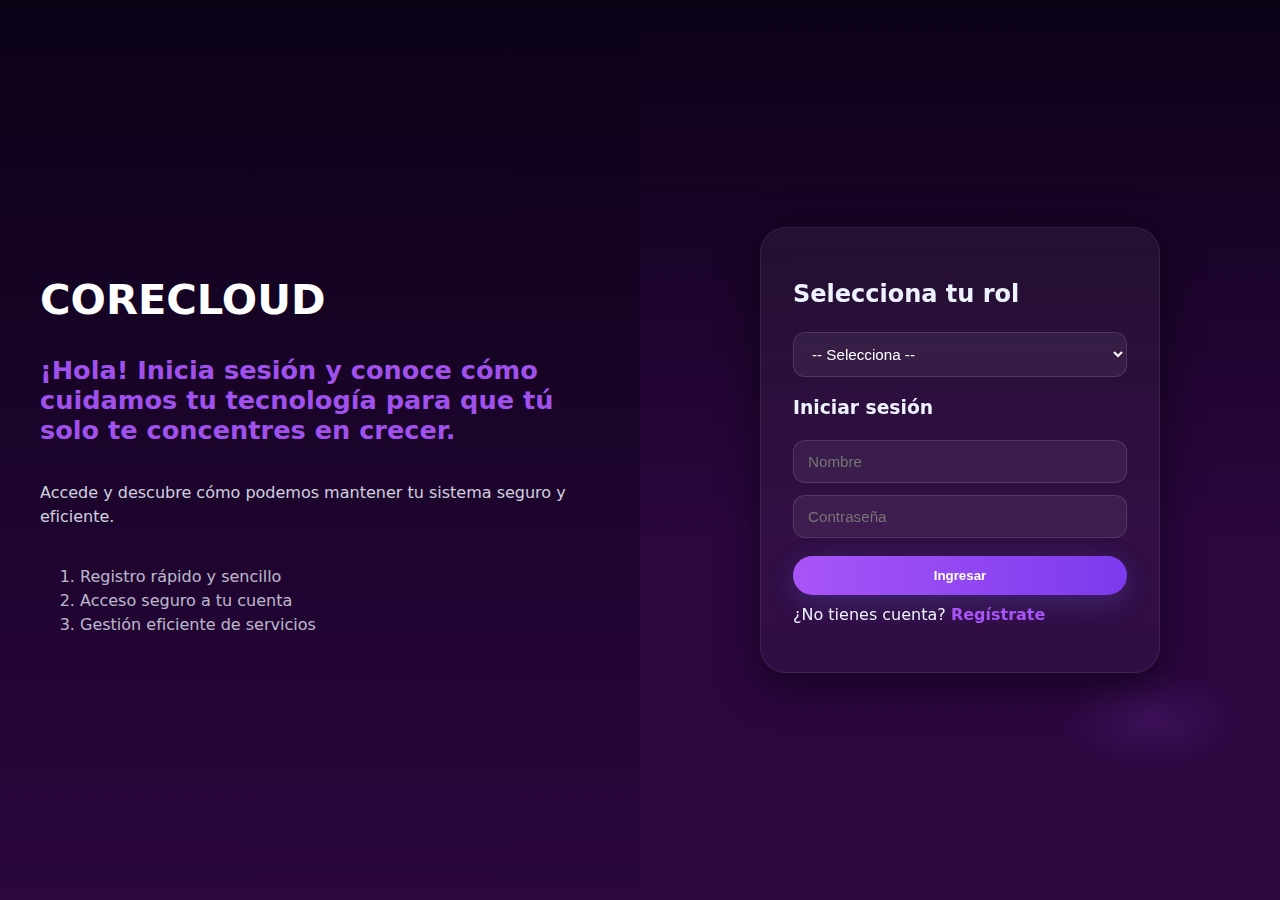
<file: index.html>
<!DOCTYPE html>
<html lang="es">
<head>
  <meta charset="UTF-8" />
  <meta name="viewport" content="width=device-width, initial-scale=1.0" />
  <title>Nombre X - Acceso</title>
  <link rel="stylesheet" href="css/index.css" />
</head>
<body>
  <div class="container" style="display:flex; flex-direction:row; min-height:100vh;">
    <div class="left-panel" style="flex:1; padding:40px; background:linear-gradient(180deg,var(--bg1),var(--bg2)); color:var(--text); display:flex; flex-direction:column; justify-content:center;">
      <h1 style="font-size:2.6rem; font-weight:800; margin-bottom:10px;">CORECLOUD</h1>
      <h2 style="font-size:1.6rem; font-weight:600; margin-bottom:20px;">¡Hola! Inicia sesión y conoce cómo cuidamos tu tecnología para que tú solo te concentres en crecer.</h2>
      <p style="opacity:0.85; margin-bottom:20px;">Accede y descubre cómo podemos mantener tu sistema seguro y eficiente.</p>
      <ol style="opacity:0.75; font-size:1rem;">
        <li>Registro rápido y sencillo</li>
        <li>Acceso seguro a tu cuenta</li>
        <li>Gestión eficiente de servicios</li>
      </ol>
    </div>

    <div class="right-panel" style="flex:1; display:flex; justify-content:center; align-items:center; padding:40px;">
      <div class="form-box card visible" style="width:100%; max-width:400px;">
        <h2 style="margin-bottom:12px;">Selecciona tu rol</h2>
        <select id="role" class="toggle">
          <option value="">-- Selecciona --</option>
          <option value="admin">Administrador</option>
          <option value="cliente">Cliente</option>
        </select>

        <div id="login" class="form-section" style="margin-top:20px;">
          <h3>Iniciar sesión</h3>
          <input type="text" id="loginName" placeholder="Nombre" class="toggle" />
          <input type="password" id="loginPass" placeholder="Contraseña" class="toggle" />
          <button onclick="login()" class="btn">Ingresar</button>
          <p style="margin-top:10px;">¿No tienes cuenta? <span onclick="toggleRegister()" style="color:var(--accent1); cursor:pointer;">Regístrate</span></p>
        </div>

        <div id="register" class="form-section hidden" style="margin-top:20px;">
          <h3>Registro</h3>
          <input type="text" id="regName" placeholder="Nombre" class="toggle" />
          <input type="email" id="regEmail" placeholder="Correo" class="toggle" />
          <input type="text" id="regPhone" placeholder="Celular" class="toggle" />
          <input type="password" id="regPass" placeholder="Contraseña" class="toggle" />
          <button onclick="register()" class="btn">Registrarse</button>
        </div>
      </div>
    </div>
  </div>

  <script src="js/index.js"></script>
</body>

</html>
</file>
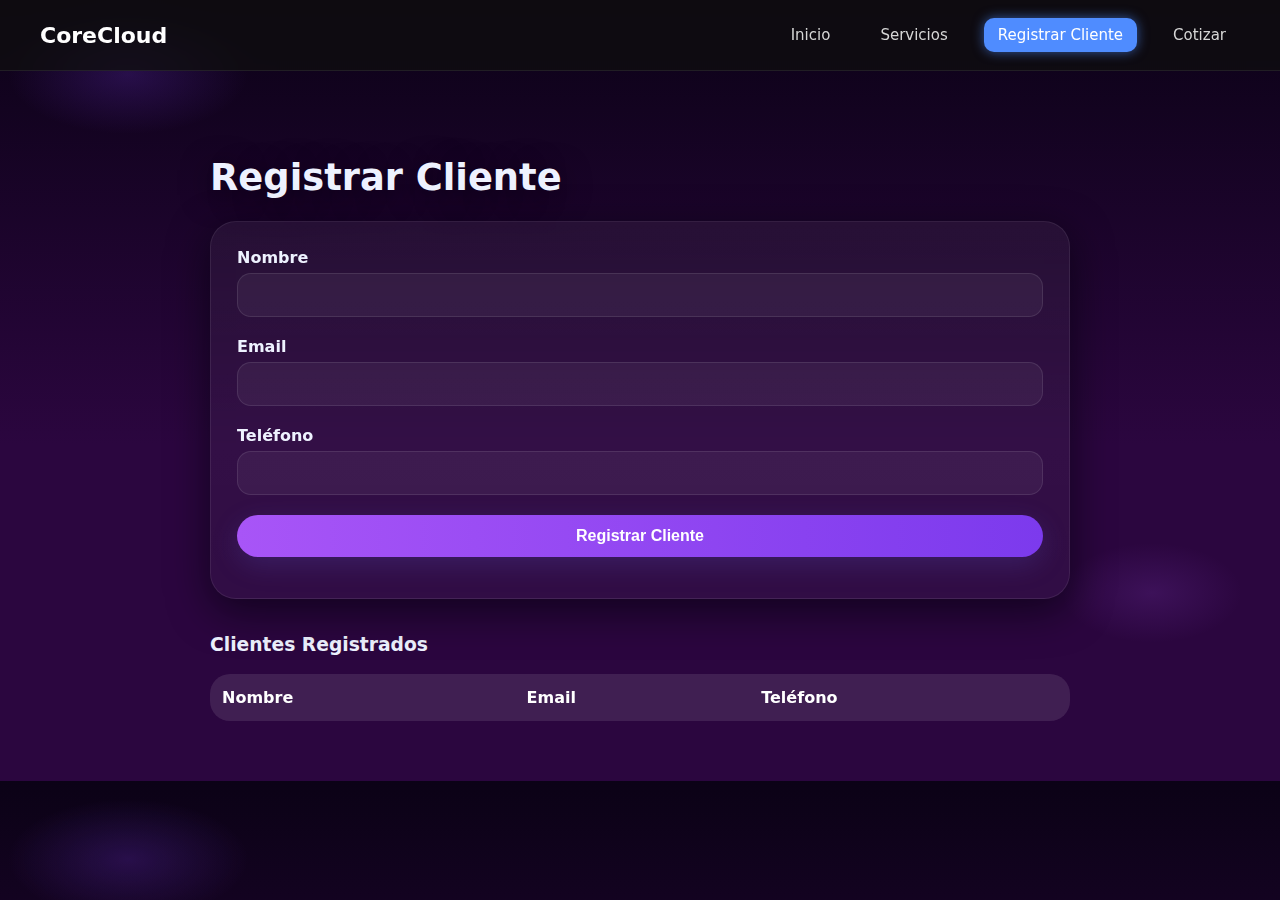
<file: clientes-admin.html>
<!DOCTYPE html>
<html lang="es">
<head>
  <meta charset="utf-8" />
  <meta name="viewport" content="width=device-width,initial-scale=1" />
  <title>CoreCloud - Registar Cliente</title>
  <link rel="stylesheet" href="css/clientes.css">
  <script src="js/clientes.js" defer></script>
</head>

<body>
  <header class="site-header">
    <div class="logo"><span>CoreCloud</span></div>
    <nav class="nav">
      <a href="index-admin.html">Inicio</a>
      <a href="servicios-admin.html">Servicios</a>
      <a href="clientes-admin.html" class="active">Registrar Cliente</a>
      <a href="cotizar-admin.html">Cotizar</a>
    </nav>
  </header>

  <main class="container">
    <h1 class="title">Registrar Cliente</h1>

    <!-- TARJETA FORMULARIO -->
    <form id="formCliente" class="card">
      <div class="group">
        <label>Nombre</label>
        <input id="nombre" type="text" required>
      </div>

      <div class="group">
        <label>Email</label>
        <input id="email" type="email" required>
      </div>

      <div class="group">
        <label>Teléfono</label>
        <input id="telefono" type="tel" required>
      </div>

      <button type="submit" class="btn-primary">Registrar Cliente</button>
      <p id="msgCliente" class="msg"></p>
    </form>
    
    <!-- TABLA CLIENTES -->
    <section>
      <h3>Clientes Registrados</h3>
      <div class="table-wrapper">
        <table id="tablaClientes">
          <thead>
            <tr>
              <th>Nombre</th>
              <th>Email</th>
              <th>Teléfono</th>
            </tr>
          </thead>
          <tbody></tbody>
        </table>
      </div>
    </section>

  </main>
</body>
</html>
</file>
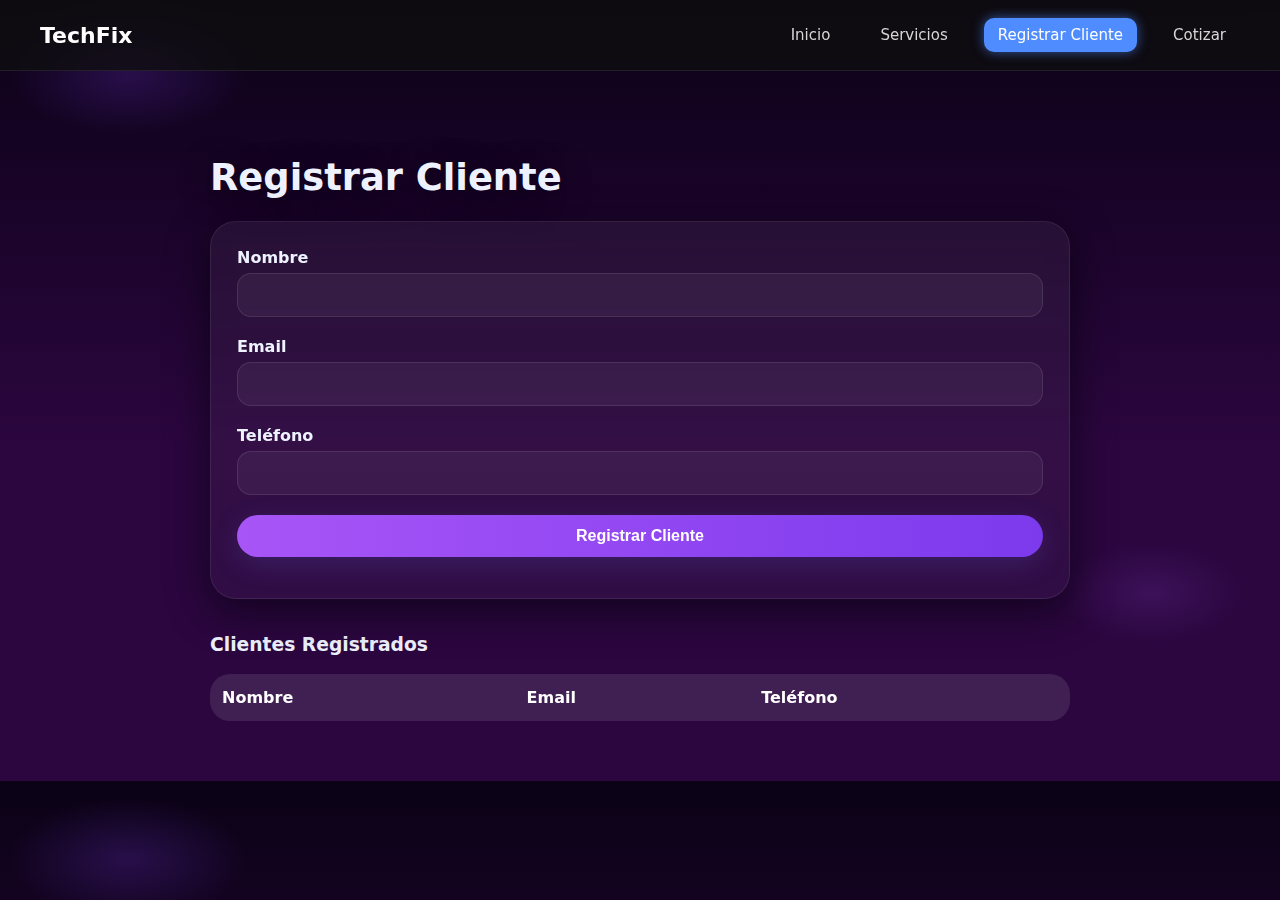
<file: clientes.html>
<!DOCTYPE html>
<html lang="es">
<head>
  <meta charset="utf-8" />
  <meta name="viewport" content="width=device-width,initial-scale=1" />
  <title>Registrar Cliente - TechFix</title>
  <link rel="stylesheet" href="css/clientes.css">
  <script src="js/clientes.js" defer></script>
</head>

<body>
  <header class="site-header">
    <div class="logo"><span>TechFix</span></div>
    <nav class="nav">
      <a href="index.html">Inicio</a>
      <a href="servicios.html">Servicios</a>
      <a href="clientes.html" class="active">Registrar Cliente</a>
      <a href="cotizar.html">Cotizar</a>
    </nav>
  </header>

  <main class="container">
    <h1 class="title">Registrar Cliente</h1>

    <!-- TARJETA FORMULARIO -->
    <form id="formCliente" class="card">
      <div class="group">
        <label>Nombre</label>
        <input id="nombre" type="text" required>
      </div>

      <div class="group">
        <label>Email</label>
        <input id="email" type="email" required>
      </div>

      <div class="group">
        <label>Teléfono</label>
        <input id="telefono" type="tel" required>
      </div>

      <button type="submit" class="btn-primary">Registrar Cliente</button>
      <p id="msgCliente" class="msg"></p>
    </form>
    
    <!-- TABLA CLIENTES -->
    <section>
      <h3>Clientes Registrados</h3>
      <div class="table-wrapper">
        <table id="tablaClientes">
          <thead>
            <tr>
              <th>Nombre</th>
              <th>Email</th>
              <th>Teléfono</th>
            </tr>
          </thead>
          <tbody></tbody>
        </table>
      </div>
    </section>

  </main>
</body>
</html>
</file>
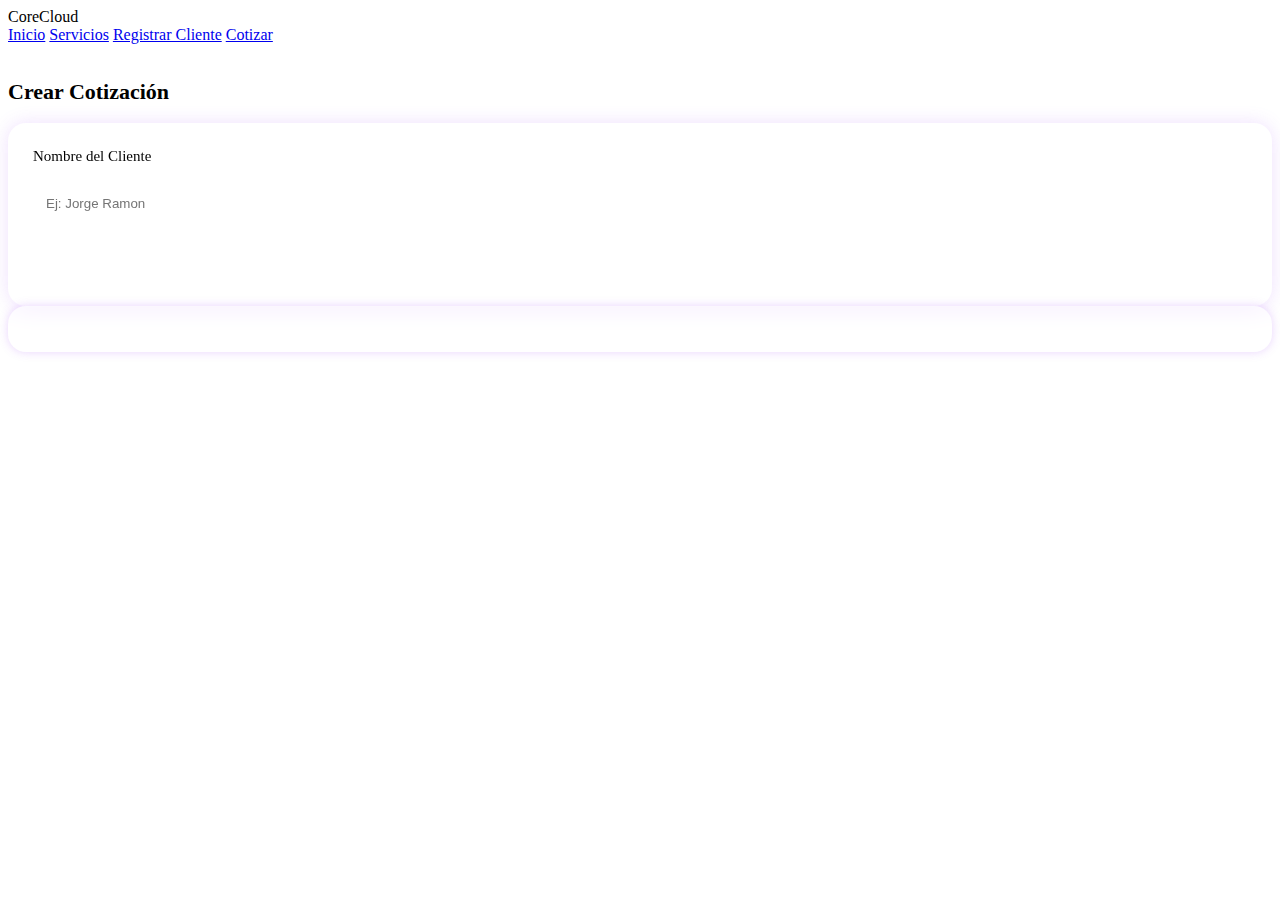
<file: cotizar-admin.html>
<!DOCTYPE html>
<html lang="es">
<head>
  <meta charset="utf-8" />
  <meta name="viewport" content="width=device-width,initial-scale=1" />
  <title>CoreCloud - Cotizar Servicio</title>
  <link rel="stylesheet" href="css/cotizar.css">
  <script src="js/cotizar.js" defer></script>
</head>

<body>
  <header class="site-header small">
    <div class="logo"><div class="logo-dot"></div><span>CoreCloud</span></div>
    <nav class="nav">
      <a href="index-admin.html">Inicio</a>
      <a href="servicios-admin.html">Servicios</a>
      <a href="clientes-admin.html">Registrar Cliente</a>
      <a href="cotizar-admin.html" class="active">Cotizar</a>
    </nav>
  </header>

  <main class="container narrow">
    <h2 class="page-title">Crear Cotización</h2>

    <!-- FORMULARIO PRINCIPAL -->
    <form id="formCotizacion" class="card-form">

      <label>Nombre del Cliente</label>
      <input type="text" id="clienteInput" placeholder="Ej: Jorge Ramon" required>

      <button id="btnBuscarCliente" type="button" class="btn-primary">Verificar Cliente</button>

      <div id="clienteValido" hidden>
        <label>Fecha de Cotización</label>
        <input type="date" id="fechaCotizacion" required>

        <label>Servicio</label>
        <select id="servicioSelect"></select>

        <label>Cantidad</label>
        <input id="cantidad" type="number" min="1" value="1">

        <button id="btnAgregar" type="button" class="btn-primary">Agregar Servicio</button>

        <!-- Lista de servicios agregados -->
        <div class="servicios-lista" id="listaServicios"></div>

        <button type="submit" class="btn-primary">Generar Cotización</button>
      </div>
    </form>

    <!-- RESULTADO / FACTURA -->
    <div id="resultadoCot" class="cot-result card-form" hidden></div>

  </main>
</body>
</html>
</file>
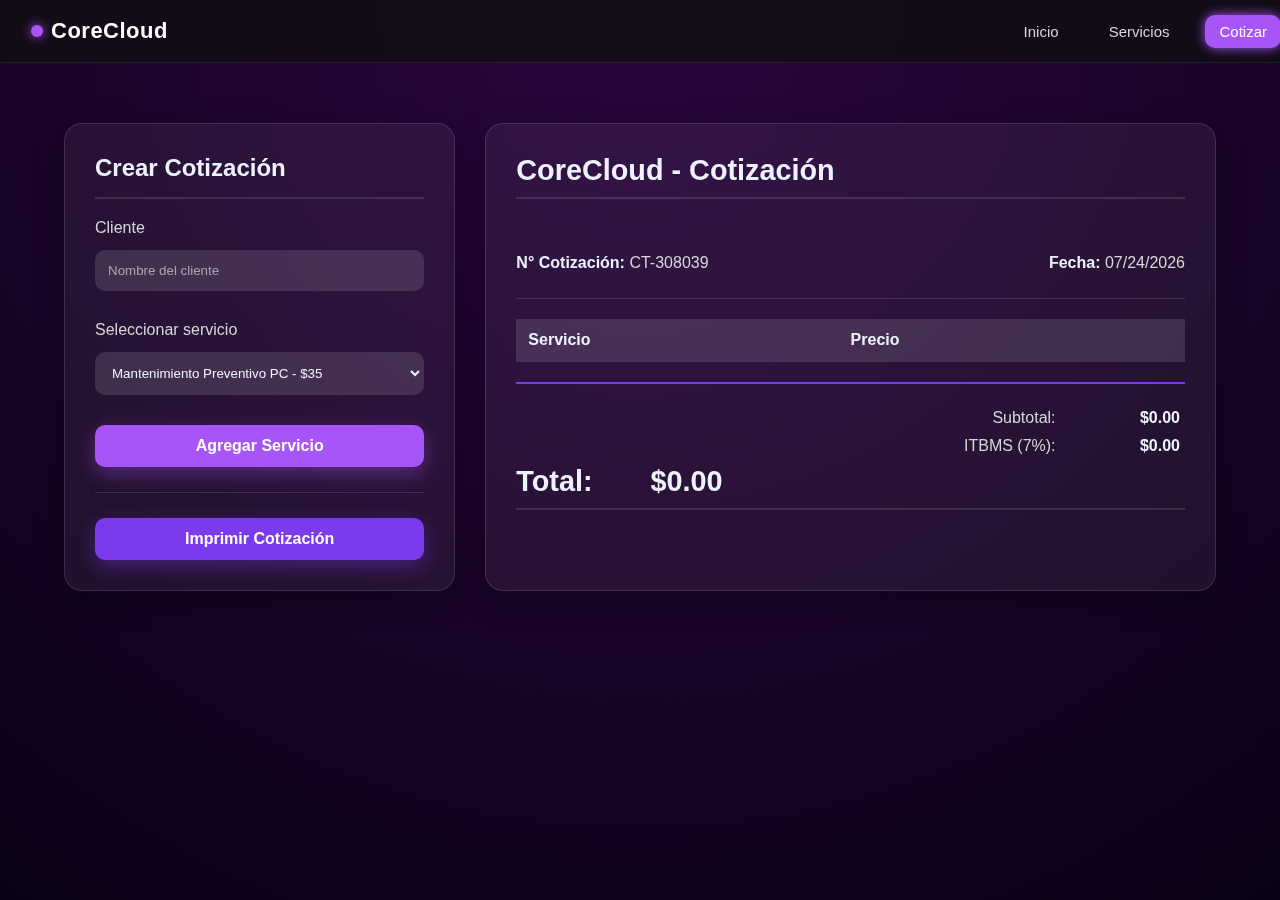
<file: cotizar-user.html>
<!DOCTYPE html>
<html lang="es">
<head>
    <meta charset="UTF-8">
    <meta name="viewport" content="width=device-width, initial-scale=1.0">
    <title>CoreCloud - Cotizar</title>
    <link rel="stylesheet" href="css/cotizar-user.css">
    <script src="js/servicios.js" defer></script>
    <script src="js/cotizar-user.js" defer></script>
</head>

<body>
<header class="site-header small">
    <div class="logo"><div class="logo-dot"></div><span>CoreCloud</span></div>
    <nav class="nav">
        <a href="index-user.html">Inicio</a>
        <a href="servicios-user.html">Servicios</a>
        <a href="cotizar-user.html" class="active">Cotizar</a>
    </nav>
</header>

<section class="cotizador-container">

    <div class="left-panel">
        <h2>Crear Cotización</h2>

        <label>Cliente</label>
        <input type="text" id="nombreCliente" placeholder="Nombre del cliente">

        <label>Seleccionar servicio</label>
        <select id="selectServicio"></select>

        <button id="btnAgregar" class="btn-add">Agregar Servicio</button>

        <hr>

        <button id="btnImprimir" class="btn-print">Imprimir Cotización</button>
    </div>

    <div class="right-panel">
        <h3>CoreCloud - Cotización</h3>

        <div class="factura-header">
            <p><b>N° Cotización:</b> <span id="idCotizacion"></span></p>
            <p><b>Fecha:</b> <span id="fechaCotizacion"></span></p>
        </div>

        <table class="tabla-servicios">
            <thead>
                <tr>
                    <th>Servicio</th>
                    <th>Precio</th>
                    <th></th>
                </tr>
            </thead>
            <tbody id="tablaServicios"></tbody>
        </table>

        <div class="totales">
            <p>Subtotal: <span id="subtotal">$0.00</span></p>
            <p>ITBMS (7%): <span id="itbms">$0.00</span></p>
            <h3>Total: <span id="total">$0.00</span></h3>
        </div>
    </div>

</section>

</body>
</html>
</file>
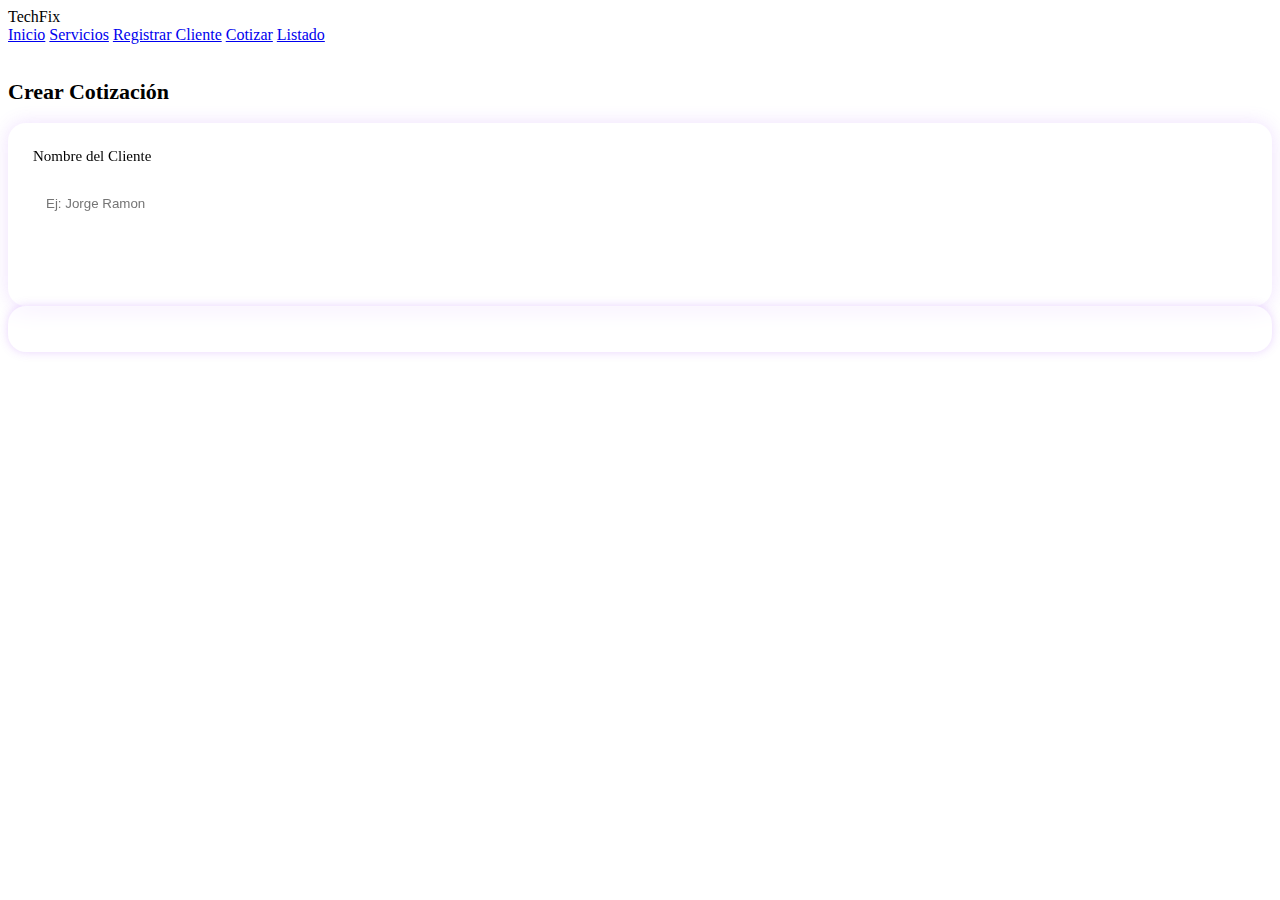
<file: cotizar.html>
<!DOCTYPE html>
<html lang="es">
<head>
  <meta charset="utf-8" />
  <meta name="viewport" content="width=device-width,initial-scale=1" />
  <title>Cotizar Servicio - TechFix</title>
  <link rel="stylesheet" href="css/cotizar.css">
  <script src="js/cotizar.js" defer></script>
</head>

<body>
  <header class="site-header small">
    <div class="logo"><div class="logo-dot"></div><span>TechFix</span></div>
    <nav class="nav">
      <a href="index.html">Inicio</a>
      <a href="servicios.html">Servicios</a>
      <a href="clientes.html">Registrar Cliente</a>
      <a href="cotizar.html" class="active">Cotizar</a>
      <a href="cotizaciones.html" class="ghost">Listado</a>
    </nav>
  </header>

  <main class="container narrow">
    <h2 class="page-title">Crear Cotización</h2>

    <!-- FORMULARIO PRINCIPAL -->
    <form id="formCotizacion" class="card-form">

      <label>Nombre del Cliente</label>
      <input type="text" id="clienteInput" placeholder="Ej: Jorge Ramon" required>

      <button id="btnBuscarCliente" type="button" class="btn-primary">Verificar Cliente</button>

      <div id="clienteValido" hidden>
        <label>Fecha de Cotización</label>
        <input type="date" id="fechaCotizacion" required>

        <label>Servicio</label>
        <select id="servicioSelect"></select>

        <label>Cantidad</label>
        <input id="cantidad" type="number" min="1" value="1">

        <button id="btnAgregar" type="button" class="btn-primary">Agregar Servicio</button>

        <!-- Lista de servicios agregados -->
        <div class="servicios-lista" id="listaServicios"></div>

        <button type="submit" class="btn-primary">Generar Cotización</button>
      </div>
    </form>

    <!-- RESULTADO / FACTURA -->
    <div id="resultadoCot" class="cot-result card-form" hidden></div>

  </main>
</body>
</html>
</file>
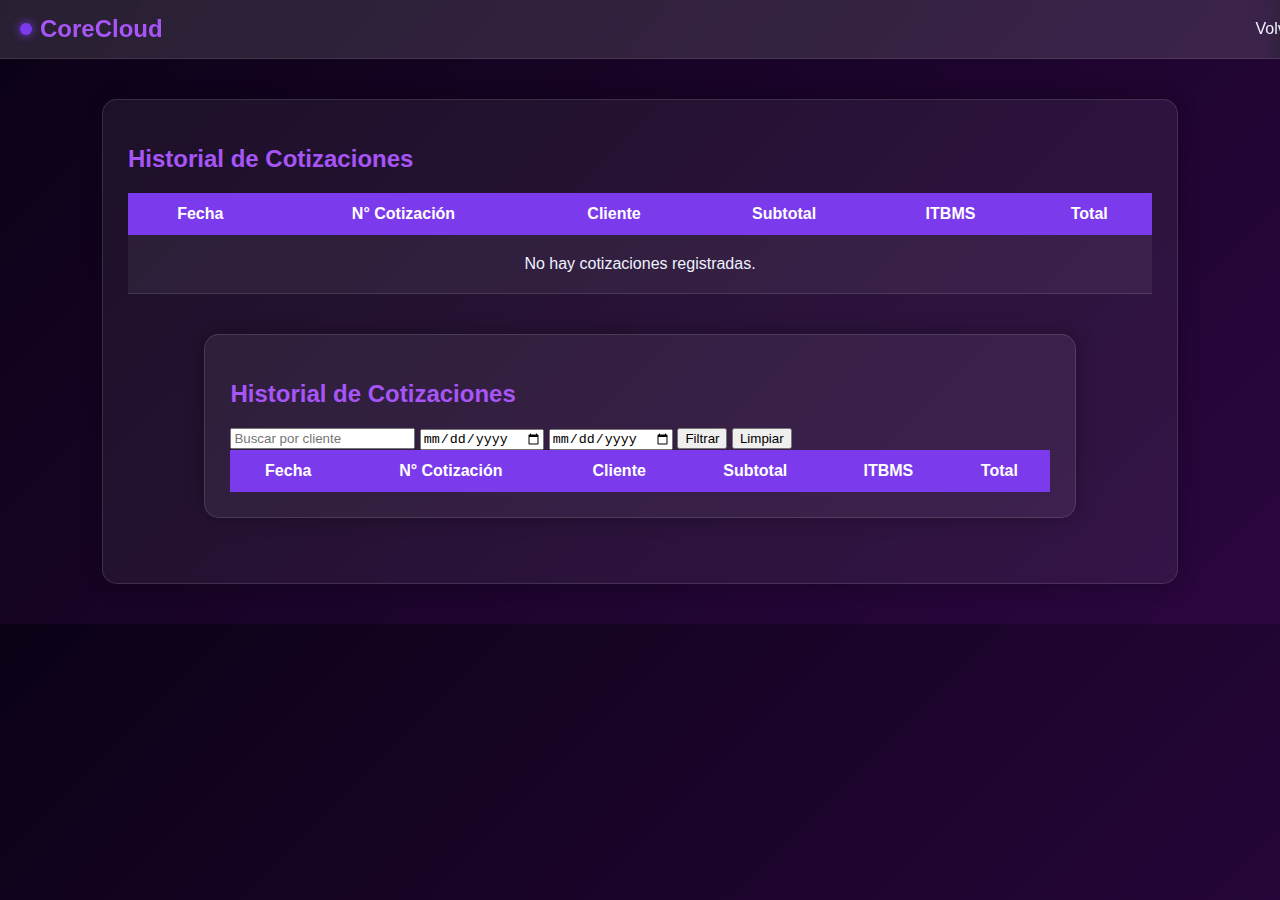
<file: historial-admin.html>
<!DOCTYPE html>
<html lang="es">
<head>
    <meta charset="UTF-8">
    <meta name="viewport" content="width=device-width, initial-scale=1.0">
    <title>Historial de Cotizaciones - CoreCloud</title>
    <link rel="stylesheet" href="css/historial-admin.css">
    <script src="js/historial-admin.js" defer></script>
</head>

<body>

<header class="site-header small">
    <div class="logo"><div class="logo-dot"></div><span>CoreCloud</span></div>
    <nav class="nav">
        <a href="cotizar-admin.html"> Volver </a>
    </nav>
</header>

<section class="historial-container">
    <h2>Historial de Cotizaciones</h2>

    <table class="tabla-historial">
        <thead>
            <tr>
                <th>Fecha</th>
                <th>N° Cotización</th>
                <th>Cliente</th>
                <th>Subtotal</th>
                <th>ITBMS</th>
                <th>Total</th>
            </tr>
        </thead>
        <tbody id="listaHistorial"></tbody>
    </table>

    <section class="historial-container">
    <h2>Historial de Cotizaciones</h2>

    <!-- Filtros -->
    <div class="filtros">
        <input type="text" id="buscarCliente" placeholder="Buscar por cliente">
        <input type="date" id="fechaDesde">
        <input type="date" id="fechaHasta">
        <button id="btnFiltrar">Filtrar</button>
        <button id="btnLimpiar">Limpiar</button>
    </div>

    <table class="tabla-historial">
        <thead>
            <tr>
                <th>Fecha</th>
                <th>N° Cotización</th>
                <th>Cliente</th>
                <th>Subtotal</th>
                <th>ITBMS</th>
                <th>Total</th>
            </tr>
        </thead>
        <tbody id="listaHistorial"></tbody>
    </table>
</section>

<script>
document.addEventListener('DOMContentLoaded', () => {
    const listaHistorial = document.getElementById('listaHistorial');

    // Ejemplo de datos (reemplazar con tus datos reales)
    const cotizaciones = [
        { fecha: '2025-11-01', numero: 1, cliente: 'Juan Perez', subtotal: 100, itbms: 7, total: 107 },
        { fecha: '2025-11-05', numero: 2, cliente: 'Maria Gomez', subtotal: 200, itbms: 14, total: 214 },
        { fecha: '2025-11-10', numero: 3, cliente: 'Luis Torres', subtotal: 150, itbms: 10.5, total: 160.5 }
    ];

    function mostrarHistorial(datos) {
        listaHistorial.innerHTML = '';
        datos.forEach(c => {
            const row = document.createElement('tr');
            row.innerHTML = `
                <td>${c.fecha}</td>
                <td>${c.numero}</td>
                <td>${c.cliente}</td>
                <td>${c.subtotal.toFixed(2)}</td>
                <td>${c.itbms.toFixed(2)}</td>
                <td>${c.total.toFixed(2)}</td>
            `;
            listaHistorial.appendChild(row);
        });
    }

    mostrarHistorial(cotizaciones);

    const buscarCliente = document.getElementById('buscarCliente');
    const fechaDesde = document.getElementById('fechaDesde');
    const fechaHasta = document.getElementById('fechaHasta');
    const btnFiltrar = document.getElementById('btnFiltrar');
    const btnLimpiar = document.getElementById('btnLimpiar');

    btnFiltrar.addEventListener('click', () => {
        let filtered = cotizaciones;

        const cliente = buscarCliente.value.toLowerCase();
        const desde = fechaDesde.value;
        const hasta = fechaHasta.value;

        if (cliente) {
            filtered = filtered.filter(c => c.cliente.toLowerCase().includes(cliente));
        }

        if (desde) {
            filtered = filtered.filter(c => c.fecha >= desde);
        }

        if (hasta) {
            filtered = filtered.filter(c => c.fecha <= hasta);
        }

        mostrarHistorial(filtered);
    });

    btnLimpiar.addEventListener('click', () => {
        buscarCliente.value = '';
        fechaDesde.value = '';
        fechaHasta.value = '';
        mostrarHistorial(cotizaciones);
    });
});
</script>
</section>

</body>
</html>
</file>
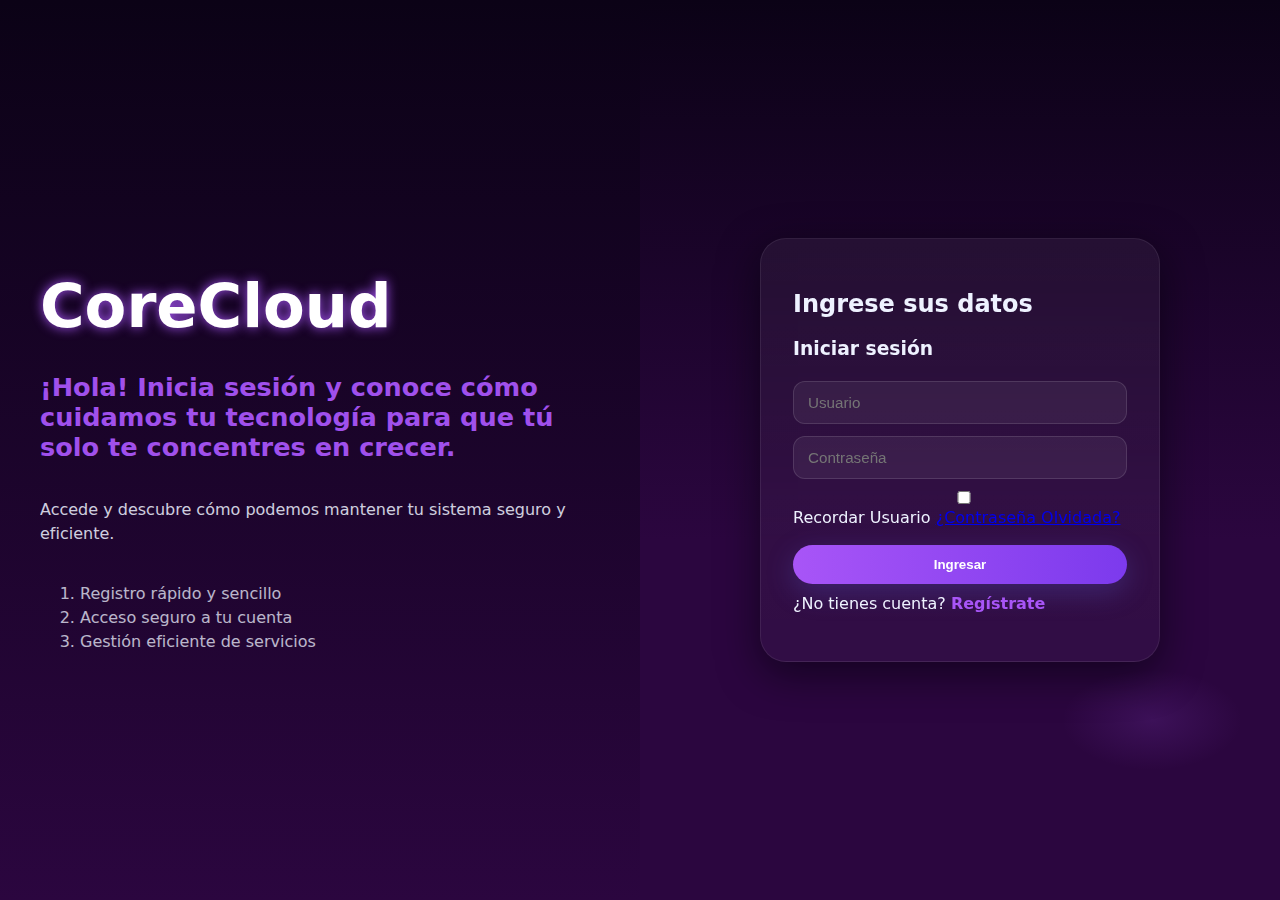
<file: login.html>
<!DOCTYPE html>
<html lang="es">
<head>
  <meta charset="UTF-8" />
  <meta name="viewport" content="width=device-width, initial-scale=1.0" />
  <title>CoreCloud - Acceso</title>
  <link rel="stylesheet" href="css/login.css" />
</head>
<body>
  <div class="container" style="display:flex; flex-direction:row; min-height:100vh;">
    <div class="left-panel" style="flex:1; padding:40px; background:linear-gradient(180deg,var(--bg1),var(--bg2)); color:var(--text); display:flex; flex-direction:column; justify-content:center;">
      <h1 style="font-size:3.8rem; font-weight:800; margin-bottom:10px;">CoreCloud</h1>
      <h2 style="font-size:1.6rem; font-weight:600; margin-bottom:20px;">¡Hola! Inicia sesión y conoce cómo cuidamos tu tecnología para que tú solo te concentres en crecer.</h2>
      <p style="opacity:0.85; margin-bottom:20px;">Accede y descubre cómo podemos mantener tu sistema seguro y eficiente.</p>
      <ol style="opacity:0.75; font-size:1rem;">
        <li>Registro rápido y sencillo</li>
        <li>Acceso seguro a tu cuenta</li>
        <li>Gestión eficiente de servicios</li>
      </ol>
    </div>

    <!-- PANEL DERECHO ACTUALIZADO -->
    <div class="right-panel" style="flex:1; display:flex; justify-content:center; align-items:center; padding:40px;">
      <div class="form-box card visible" style="width:100%; max-width:400px;">
        <h2 style="margin-bottom:12px;">Ingrese sus datos</h2>

        <div id="login" class="form-section" style="margin-top:20px;">
          <h3>Iniciar sesión</h3>
          <input type="text" id="loginName" placeholder="Usuario" class="toggle" />
          <input type="password" id="loginPass" placeholder="Contraseña" class="toggle" />
          
          <div class="form-options">
            <label class="checkbox-wrapper">
              <input type="checkbox" id="remember">
              <span class="checkmark"></span>
              Recordar Usuario
            </label>
            <a class="forgot-link" href="#" onclick="showPasswordRecovery()">¿Contraseña Olvidada?</a>
          </div>

          <button onclick="login()" class="btn">Ingresar</button>
          <p style="margin-top:10px;">¿No tienes cuenta? <span onclick="toggleRegister()" style="color:var(--accent1); cursor:pointer;">Regístrate</span></p>
        </div>

        <div id="register" class="form-section hidden" style="margin-top:20px;">
          <h3>Registro</h3>
          <input type="text" id="regName" placeholder="Nombre Completo" class="toggle" />
          <input type="text" id="regUser" placeholder="Usuario" class="toggle" />
          <input type="email" id="regEmail" placeholder="Correo" class="toggle" />
          <input type="password" id="regPass" placeholder="Contraseña" class="toggle" />
          
          <div class="password-strength">
            <div class="strength-bar"></div>
            <span class="strength-text"></span>
          </div>

          <button onclick="register()" class="btn">Registrarse</button>
          <p style="margin-top:10px;">¿Ya tienes cuenta? <span onclick="toggleLogin()" style="color:var(--accent1); cursor:pointer;">Inicia sesión</span></p>
        </div>

        <div id="password-recovery" class="form-section hidden" style="margin-top:20px;">
          <h3>Recuperar Contraseña</h3>
          <input type="email" id="recoveryEmail" placeholder="Correo Electrónico" class="toggle" />
          <button onclick="recoverPassword()" class="btn">Enviar Instrucciones</button>
          <p style="margin-top:10px;"><span onclick="toggleLogin()" style="color:var(--accent1); cursor:pointer;">Volver al Inicio de Sesión</span></p>
        </div>
      </div>
    </div>
  </div>

  <!-- Notificaciones -->
  <div id="notification" class="notification hidden"></div>

  <script src="js/login.js"></script>
</body>
</html>
</file>
<file: css/index.css>
/* === VARIABLES DEL TEMA (IGUALES AL DISEÑO ORIGINAL) === */
:root{
  --bg1: #0b0216;
  --bg2: #2b063f;
  --accent1: #a855f7;
  --accent2: #7c3aed;
  --glass: rgba(255,255,255,0.06);
  --glass-strong: rgba(255,255,255,0.12);
  --text: #eef2ff;
}

*{ box-sizing:border-box; }
html,body{
  margin:0;
  padding:0;
  font-family: Inter, Poppins, system-ui, sans-serif;
}

/* ==== FONDO GENERAL EXACTO ==== */
body{
  background: radial-gradient(1200px 600px at 10% 10%, rgba(124,58,237,0.22), transparent 10%),
              radial-gradient(900px 500px at 90% 80%, rgba(168,85,247,0.14), transparent 10%),
              linear-gradient(180deg,var(--bg1),var(--bg2) 60%);
  color:var(--text);
  min-height:100vh;
  display:flex;
  align-items:center;
  justify-content:center;
  padding:0;
}

/* ==== PANEL IZQUIERDO (TEXTO) ==== */
.left-panel{
  color: var(--text);
  background: transparent;
}

.left-panel h1{
  font-size: 2.8rem;
  font-weight: 800;
  color: #fff;
}

.left-panel h2{
  font-size: 1.5rem;
  font-weight: 600;
  opacity: 0.95;
  color: var(--accent1);
}

.left-panel p, 
.left-panel ol{
  opacity: 0.85;
  line-height: 1.5;
}

/* ==== PANEL DERECHO ==== */
.right-panel{
  display:flex;
  justify-content:center;
  align-items:center;
}

/* ==== FORM CONTAINER (ESTILO CARD EXACTO) ==== */
.form-box{
  background: linear-gradient(180deg, rgba(255,255,255,0.05), rgba(255,255,255,0.03));
  padding: 32px;
  border-radius: 26px;
  backdrop-filter: blur(14px);
  border:1px solid rgba(255,255,255,0.08);
  box-shadow: 0 12px 40px rgba(2,1,8,0.55);
  transition: .3s cubic-bezier(.2,.9,.3,1);
  opacity:0;
  transform: translateY(20px) scale(.97);
}

.form-box.visible{
  opacity:1;
  transform: translateY(0) scale(1);
}


/* ==== INPUTS (ESTILO GLASS) ==== */
input, select{
  width:100%;
  margin-top:12px;
  padding:12px 14px;
  background: rgba(255,255,255,0.06);
  border:1px solid rgba(255,255,255,0.12);
  border-radius:12px;
  color:#fff;
  outline:none;
  font-size:0.95rem;
  transition:0.2s;
}

input:focus, select:focus{
  border-color: var(--accent1);
  background: rgba(255,255,255,0.12);
}
/* ==== BOTÓN PRINCIPAL (IGUAL AL DISEÑO) ==== */
.btn{
  width:100%;
  margin-top:18px;
  padding:12px 14px;
  border-radius:999px;
  border:0;
  background: linear-gradient(90deg,var(--accent1),var(--accent2));
  color:#fff;
  font-weight:800;
  cursor:pointer;
  box-shadow: 0 8px 28px rgba(99,102,241,0.25);
  transition: .18s;
}

.btn:hover{
  transform: translateY(-2px);
  box-shadow:0 18px 45px rgba(124,58,237,0.32);
}

.btn:active{
  transform: translateY(1px);
}

/* ==== TEXTO ADICIONAL ==== */
.form-box h2, .form-box h3{
  margin-bottom:10px;
  font-weight:700;
}

.form-box p span{
  color:var(--accent1);
  cursor:pointer;
  font-weight:600;
}

/* ==== OCULTAR FORM ==== */
.hidden{
  display:none;
}

/* ==== RESPONSIVE ==== */
@media(max-width:900px){
  .container{
    flex-direction:column !important;
    padding:20px;
  }
  .left-panel{
    text-align:center;
    margin-bottom:25px;
  }
}
</file>
<file: css/clientes.css>
/* === VARIABLES Y BASE === */
:root{
  --bg1: #0b0216;
  --bg2: #2b063f;
  --accent1: #a855f7;
  --accent2: #7c3aed;
  --glass: rgba(255,255,255,0.06);
  --glass-strong: rgba(255,255,255,0.12);
  --text: #eef2ff;
}

*{box-sizing:border-box}
html,body{
  margin:0;
  font-family:Inter, Poppins, system-ui, sans-serif;
  background: radial-gradient(1200px 600px at 10% 10%, rgba(124,58,237,0.22), transparent 10%),
              radial-gradient(900px 500px at 90% 80%, rgba(168,85,247,0.14), transparent 10%),
              linear-gradient(180deg,var(--bg1),var(--bg2) 60%);
  color:var(--text);
  -webkit-font-smoothing:antialiased;
}

/* ===== HEADER ===== */
.site-header {
  width: 100%;
  padding: 18px 40px;
  background: rgba(15, 15, 15, 0.75);
  backdrop-filter: blur(12px);
  border-bottom: 1px solid rgba(255, 255, 255, 0.08);
  display: flex;
  justify-content: space-between;
  align-items: center;
  position: sticky;
  top: 0;
  z-index: 999;
}

.logo {
  display: flex;
  align-items: center;
  font-size: 22px;
  color: #fff;
  font-weight: 600;
}

/* nav */
.nav {
  display: flex;
  gap: 22px;
}

.nav a {
  color: #d6d6d6;
  text-decoration: none;
  font-size: 15px;
  padding: 8px 14px;
  border-radius: 10px;
  transition: 0.25s ease-in-out;
}

.nav a:hover {
  color: white;
  background: rgba(255, 255, 255, 0.08);
  transform: translateY(-2px);
}

.nav a.active {
  background: #4f8cff;
  color: white;
  box-shadow: 0 0 12px rgba(79,140,255,0.6);
}

/* ===== CONTENEDOR GENERAL ===== */
.container{
  max-width: 900px;
  margin: 40px auto;
  padding: 20px;
}

.title{
  font-size: 2.3rem;
  font-weight: 800;
  margin-bottom: 22px;
  text-shadow: 0 6px 30px rgba(0,0,0,0.6);
}

/* ===== CARD GENERAL ===== */
.card{
  background: linear-gradient(180deg, rgba(255,255,255,0.05), rgba(255,255,255,0.03));
  border: 1px solid rgba(255,255,255,0.08);
  backdrop-filter: blur(10px);
  box-shadow: 0 12px 40px rgba(2,1,8,0.6);
  padding: 26px;
  border-radius: 26px;
  margin-bottom: 35px;
  transition: .3s ease;
}

.card:hover{
  transform: translateY(-5px) scale(1.01);
  box-shadow: 0 28px 80px rgba(109,40,217,0.26);
}

/* ===== FORMULARIO ===== */
.group{
  display:flex;
  flex-direction:column;
  margin-bottom:20px;
}

.group label{
  font-weight:600;
  font-size:1rem;
  margin-bottom:6px;
}

.group input{
  padding:12px 14px;
  border-radius:14px;
  border:1px solid rgba(255,255,255,0.1);
  background:rgba(255,255,255,0.05);
  color:#fff;
  outline:none;
  font-size:1rem;
  transition:.2s;
}

.group input:focus{
  border-color:var(--accent1);
  box-shadow:0 0 14px rgba(168,85,247,0.4);
}

/* ===== BOTÓN ===== */
.btn-primary{
  width:100%;
  padding:12px 14px;
  border-radius:999px;
  border:0;
  background:linear-gradient(90deg,var(--accent1),var(--accent2));
  color:#fff;
  font-weight:800;
  font-size:1rem;
  cursor:pointer;
  box-shadow: 0 8px 28px rgba(99,102,241,0.18);
  transition: transform .18s, box-shadow .18s;
}

.btn-primary:hover{
  transform:translateY(-2px);
}

.btn-primary:active{
  transform:translateY(1px);
}

/* Mensaje debajo del botón */
.msg{
  margin-top:10px;
  font-size:.95rem;
  opacity:.85;
}

/* ===== SELECT ===== */
select{
  width:100%;
  padding:12px 14px;
  border-radius:14px;
  border:1px solid rgba(255,255,255,0.1);
  background:rgba(255,255,255,0.05);
  color:#fff;
  outline:none;
  font-size:1rem;
  margin-top:10px;
}

/* ===== TABLA ===== */
.table-wrapper{
  overflow-x:auto;
  backdrop-filter:blur(6px);
  border-radius:20px;
}

table{
  width:100%;
  border-collapse:collapse;
  color:#fff;
}

thead{
  background:rgba(255,255,255,0.1);
}

th,td{
  padding:14px 12px;
  text-align:left;
}

tbody tr{
  border-bottom:1px solid rgba(255,255,255,0.06);
}

tbody tr:hover{
  background:rgba(255,255,255,0.05);
}

/* ===== RESPONSIVE ===== */
@media(max-width:768px){
  .container{padding:10px;}
  .title{font-size:1.8rem;}
}
</file>
<file: css/cotizar.css>
/* ===================================================================
   EXTENSIÓN DE DISEÑO SIN ROMPER TU ESTILO ACTUAL
   Tarjetas rectangulares estilo dashboard manteniendo tu UI original
=================================================================== */

/* REESTILO DE TARJETAS */
.card-form {
  background: var(--glass-strong); /* Conserva tu fondo glasificado */
  padding: 24px;
  border-radius: 18px;             /* Rectangular suave */
  border: 1px solid rgba(255, 255, 255, 0.12);
  backdrop-filter: blur(8px);
  box-shadow: 0 0 18px rgba(168, 85, 247, 0.18);
  display: flex;
  flex-direction: column;
  gap: 18px;
}

/* TITULOS */
.page-title {
  color: var(--text);
  font-size: 22px;
  margin-top: 35px;
}

/* INPUTS – mantienen tu estilo */
.card-form input,
.card-form select {
  background: var(--glass); 
  color: var(--text);
  padding: 12px;
  border-radius: 12px;
  border: 1px solid rgba(255, 255, 255, 0.15);
  outline: none;
  transition: 0.25s;
}

.card-form input:focus,
.card-form select:focus {
  border-color: var(--accent1);
  box-shadow: 0 0 10px rgba(168, 85, 247, 0.45);
}

/* LABELS */
.card-form label {
  color: var(--text);
  font-size: 15px;
}

/* BOTÓN */
.btn-primary {
  background: linear-gradient(135deg, var(--accent1), var(--accent2));
  color: white;
  padding: 12px 16px;
  border-radius: 12px;
  border: none;
  cursor: pointer;
  font-weight: bold;
  transition: 0.25s;
}

.btn-primary:hover {
  box-shadow: 0 0 12px rgba(168, 85, 247, 0.5);
}

/* FILTROS RECTANGULARES */
#filtrosCotizacion {
  display: grid;
  grid-template-columns: repeat(4, 1fr);
  gap: 18px;
}

/* LISTA DE SERVICIOS */
.servicios-lista div {
  background: var(--glass);
  padding: 12px;
  border-radius: 12px;
  border: 1px solid rgba(255, 255, 255, 0.15);
  color: var(--text);
  display: flex;
  justify-content: space-between;
}

/* TABLA – mantiene tu estilo pero más “dashboard” */
.tabla-cotizaciones {
  width: 100%;
  border-collapse: collapse;
  margin-top: 10px;
}

.tabla-cotizaciones thead {
  background: rgba(168, 85, 247, 0.25);
  backdrop-filter: blur(6px);
}

.tabla-cotizaciones th {
  padding: 14px;
  color: var(--text);
  font-size: 14px;
  border-bottom: 1px solid rgba(255, 255, 255, 0.15);
}

.tabla-cotizaciones td {
  padding: 14px;
  color: var(--text);
  border-bottom: 1px solid rgba(255, 255, 255, 0.08);
}

.tabla-cotizaciones tbody tr:hover {
  background: rgba(168, 85, 247, 0.15);
  cursor: pointer;
  transition: 0.25s;
}

/* PANEL DE RESULTADO */
.cot-result {
  background: var(--glass-strong);
  padding: 22px;
  border-radius: 18px;
  border: 1px solid rgba(255, 255, 255, 0.18);
  color: var(--text);
  box-shadow: 0 0 10px rgba(168, 85, 247, 0.25);
}
</file>
<file: css/cotizar-user.css>
/* =========================
      PALETA GENERAL
========================= */

:root{
    --bg1: #0b0216;         /* Fondo muy oscuro */
    --bg2: #2b063f;         /* Fondo oscuro/degradado */
    --accent1: #a855f7;     /* Morado Claro (Botón Agregar/Principal) */
    --accent2: #7c3aed;     /* Morado Oscuro (Botón Imprimir/Acento) */
    --glass: rgba(255,255,255,0.06); /* Transparente suave */
    --glass-strong: rgba(255,255,255,0.12); /* Transparente fuerte */
    --text: #eef2ff;        /* Texto blanco/muy claro */
    --text-muted: #d6d6d6;  /* Texto secundario */
    --delete-color: #ef4444; /* Rojo para eliminar */
}

/* =========================
      BODY & FONDO
========================= */
body{
    background: radial-gradient(circle at top, var(--bg2), var(--bg1));
    color: var(--text);
    margin: 0;
    font-family: "Poppins", sans-serif;
    min-height: 100vh;
    
    /* === SOLUCIÓN PARA LA BARRA HORIZONTAL === */
    overflow-x: hidden;
    /* ======================================= */
}

/* =========================
      HEADER CORECLOUD
========================= */
.site-header {
    width: 100%;
    padding: 40px 90px;
    background: rgba(15, 15, 15, 0.75);
    backdrop-filter: blur(12px);
    border-bottom: 1px solid rgba(255, 255, 255, 0.08);
    display: flex;
    justify-content: space-between;
    align-items: center;
    position: sticky;
    top: 0;
    z-index: 999;
}

.site-header.small {
    padding: 12px 1px;
}

.logo {
    display: flex;
    align-items: center;
    font-size: 22px;
    color: #fff;
    font-weight: 600;
    letter-spacing: 0.5px;
    padding: 6px 30px;
}

.logo-dot {
    width: 12px;
    height: 12px;
    /* Mantenemos el color azul para el punto del logo CoreCloud, 
       o podrías usar --accent1 para unificarlos: background: var(--accent1); */
    background: #a855f7; 
    border-radius: 50%;
    margin-right: 8px;
    box-shadow: 0 0 12px #a855f7;
}

.nav {
    display: flex;
    gap: 22px;
}

.nav a {
    color: var(--text-muted);
    text-decoration: none;
    font-size: 15px;
    padding: 8px 14px;
    border-radius: 10px;
    transition: 0.25s ease-in-out;
}

.nav a:hover {
    color: white;
    background: rgba(255, 255, 255, 0.08);
    transform: translateY(-2px);
}

.nav a.active {
    /* Usamos el color de acento principal para el item activo */
    background: #a855f7;
    color: white;
    box-shadow: 0 0 12px #a855f7;
}

/* --- Media Queries del Header --- */
@media (max-width: 768px) {
    .site-header {
        padding: 12px 20px;
    }

    .nav {
        gap: 10px;
    }

    .nav a {
        font-size: 14px;
        padding: 6px 10px;
    }
}

/* =========================
    CONTENEDOR COTIZAR (Glassmorphism)
========================= */

.cotizador-container{
    max-width: 1200px;
    width: 90%;
    margin: 40px auto;
    display: flex;
    gap: 30px; /* Aumentamos el gap un poco */
    padding: 20px;
    flex-wrap: wrap;
}

.left-panel, .right-panel{
    background: var(--glass);
    backdrop-filter: blur(14px);
    border: 1px solid var(--glass-strong);
    padding: 30px; /* Aumentamos el padding para más aire */
    border-radius: 18px; /* Borde más redondeado */
    box-shadow: 0 8px 32px 0 rgba(0, 0, 0, 0.3); /* Sombra para resaltar */
}

/* panel izquierdo */
.left-panel{
    flex: 1 1 320px;
    max-width: 400px; 
}

/* panel derecho */
.right-panel{
    flex: 2 1 650px;
}

/* --- Títulos dentro de los Paneles --- */
.left-panel h2 {
    color: var(--text);
    font-weight: 700;
    margin-top: 0;
    border-bottom: 2px solid var(--glass-strong);
    padding-bottom: 15px;
    margin-bottom: 20px;
}

.right-panel h3 {
    color: var(--text);
    font-size: 1.8rem;
    margin-top: 0;
    display: flex;
    align-items: center;
    gap: 10px;
    padding-bottom: 10px;
    border-bottom: 2px solid var(--glass-strong);
}

/* --- Formularios y Labels --- */
label {
    display: block;
    margin-top: 15px;
    margin-bottom: 5px;
    font-weight: 500;
    color: var(--text-muted);
}

input[type="text"], select {
    width: 100%;
    padding: 12px;
    margin: 8px 0 15px;
    border-radius: 10px;
    border: 1px solid transparent; /* Inicialmente transparente */
    background: var(--glass-strong);
    color: var(--text);
    box-sizing: border-box;
    transition: 0.3s ease;
}

input[type="text"]:focus, select:focus {
    border: 1px solid var(--accent1);
    background: rgba(255,255,255,0.2);
    outline: none;
    box-shadow: 0 0 8px rgba(168, 85, 247, 0.5);
}

/* Placeholder color */
input::placeholder {
    color: var(--text-muted);
    opacity: 0.7;
}

hr {
    border: 0;
    border-top: 1px solid var(--glass-strong);
    margin: 25px 0;
}

/* =========================
      BOTONES
========================= */

/* Estilo general para todos los botones del cotizador */
button {
    width: 100%;
    padding: 12px;
    border: none;
    border-radius: 10px; /* Mantener los bordes redondeados */
    cursor: pointer;
    font-size: 1rem;
    font-family: "Poppins", sans-serif;
    font-weight: 600;
    margin-top: 15px;
    transition: all 0.3s ease; /* Transición suave para todos los efectos */
    display: flex;
    align-items: center;
    justify-content: center;
    gap: 10px;
    color: white; /* Asegurar que el texto sea blanco */
}

/* --- Botón AGREGAR SERVICIO (Accent1 - Morado Claro) --- */
.btn-add{
    background: var(--accent1);
    /* Sombra más pronunciada que sugiere elevación */
    box-shadow: 0 6px 20px rgba(168, 85, 247, 0.4); 
}

.btn-add:hover{
    background: #c084fc; /* Un morado ligeramente más claro al pasar el ratón */
    transform: translateY(-3px); /* Se eleva un poco más */
    box-shadow: 0 10px 25px rgba(168, 85, 247, 0.6); /* La sombra se agranda con la elevación */
}

.btn-add:active {
    transform: translateY(0); /* Simula el click (presionarse) */
    box-shadow: 0 2px 10px rgba(168, 85, 247, 0.3);
}

/* --- Botón IMPRIMIR COTIZACIÓN (Accent2 - Morado Oscuro) --- */
.btn-print{
    background: var(--accent2);
    /* Sombra más pronunciada que sugiere elevación */
    box-shadow: 0 6px 20px rgba(124, 58, 237, 0.4);
}

.btn-print:hover{
    background: #9f7aea; /* Un morado ligeramente más claro al pasar el ratón */
    transform: translateY(-3px); /* Se eleva un poco más */
    box-shadow: 0 10px 25px rgba(124, 58, 237, 0.6); /* La sombra se agranda con la elevación */
}

.btn-print:active {
    transform: translateY(0); /* Simula el click (presionarse) */
    box-shadow: 0 2px 10px rgba(124, 58, 237, 0.3);
}

/* =========================
      HEADER FACTURA
========================= */
.factura-header {
    display: flex;
    justify-content: space-between;
    padding: 10px 0;
    margin-bottom: 20px;
    border-bottom: 1px solid var(--glass-strong);
    color: var(--text-muted);
}

.factura-header b {
    color: var(--text);
}


/* =========================
      TABLA DE SERVICIOS
========================= */

.tabla-servicios{
    width: 100%;
    margin-top: 10px;
    border-collapse: collapse;
}

.tabla-servicios thead {
    background: var(--glass-strong); /* Fondo ligeramente más oscuro para el encabezado */
    color: var(--text);
}

.tabla-servicios th, 
.tabla-servicios td{
    padding: 12px;
    border-bottom: 1px solid var(--glass-strong);
    text-align: left;
}

.tabla-servicios th:last-child, .tabla-servicios td:last-child {
    text-align: center;
    width: 50px;
}

.tabla-servicios tbody tr:hover {
    background: rgba(255,255,255,0.03); /* Leve realce al pasar el mouse */
}

/* Botón de eliminar (asumiendo la clase 'remove-btn' o similar) */
.remove-btn{
    background: var(--delete-color);
    color: white;
    padding: 6px 10px;
    border-radius: 8px;
    cursor: pointer;
    border: none;
    transition: 0.25s;
    /* Ajustes para ser un botón pequeño en la tabla */
    width: auto; 
    margin: 0;
    display: inline-flex;
    justify-content: center;
    align-items: center;
}

.remove-btn:hover{
    background: #dc2626;
    transform: scale(1.05);
}

/* =========================
      TOTALES
========================= */
.totales {
    text-align: right;
    padding-top: 15px;
    border-top: 2px solid var(--accent2); /* Línea de división con el color acento */
    margin-top: 20px;
}

.totales p, .totales h3 {
    margin: 10px 0;
    padding-right: 5px;
}

.totales p {
    color: var(--text-muted);
}

.totales h3 {
    font-size: 1.8rem;
    color: var(--text); /* Color principal para el total */
    font-weight: 700;
}

.totales span {
    display: inline-block;
    width: 120px; /* Alineación de los precios */
    text-align: right;
    font-weight: 600;
    color: var(--text);
}

/* =========================
      RESPONSIVE PARA PANTALLAS CHICAS
========================= */
@media (max-width: 900px) {
    .cotizador-container{
        flex-direction: column;
        width: 95%;
        padding: 15px;
    }

    .left-panel, .right-panel{
        max-width: 100%;
    }
}


/* ======================================= */
/* --- ESTILOS DE IMPRESIÓN (Print CSS) --- */
/* ======================================= */

@media print {
    /* Reseteamos el fondo y el color del texto para impresión */
    body {
        background: white !important;
        color: black !important;
        margin: 0;
        padding: 0;
    }

    /* Ocultar elementos de navegación y control */
    .site-header, .left-panel, #btnAgregar, #btnImprimir, .remove-btn, th:last-child, td:last-child {
        display: none !important; 
    }
    
    .cotizador-container {
        display: block;
        max-width: 100%;
        margin: 0;
        padding: 0;
    }

    /* El panel de cotización toma un estilo de documento */
    .right-panel {
        box-shadow: none !important;
        border: 1px solid #999 !important;
        border-radius: 0 !important;
        background: white !important;
        padding: 30px;
        width: 100%;
        box-sizing: border-box;
    }

    .right-panel h3 {
        text-align: center;
        border-bottom: 2px solid #ccc !important;
        color: black !important;
        padding-bottom: 10px;
        margin-bottom: 20px;
    }
    
    /* Encabezado de la factura */
    .factura-header {
        border-bottom: 1px solid #333;
        color: #333;
    }
    .factura-header b {
        color: black;
    }


    /* Tabla para impresión */
    .tabla-servicios {
        border: 1px solid #ccc;
    }

    .tabla-servicios thead {
        background-color: #eee !important;
        color: black !important;
    }
    
    .tabla-servicios th, .tabla-servicios td {
        border: 1px solid #ccc;
        color: black !important;
    }
    .tabla-servicios tbody tr:hover {
        background: inherit;
    }

    /* Totales para impresión */
    .totales {
        border-top: 2px double #ccc !important;
    }
    
    .totales h3, .totales p {
        color: black !important;
    }
    
    .totales span {
        color: black !important;
    }
}
</file>
<file: css/historial-admin.css>
.site-header {
    width: 100%;
    padding: 15px 20px;
    display: flex;
    justify-content: space-between;
    align-items: center;
    background: var(--glass-strong);
    backdrop-filter: blur(12px);
    border-bottom: 1px solid rgba(255,255,255,0.1);
    position: sticky;
    top: 0;
    z-index: 1000;
}

.logo {
    display: flex;
    align-items: center;
    font-weight: 600;
    font-size: 1.5rem;
    color: var(--accent1);
    cursor: pointer;
}

.logo-dot {
    width: 12px;
    height: 12px;
    background: var(--accent2);
    border-radius: 50%;
    margin-right: 8px;
    box-shadow: 0 0 10px var(--accent2);
}

.nav a {
    margin-left: 25px;
    text-decoration: none;
    color: var(--text);
    font-weight: 500;
    transition: color 0.3s, transform 0.3s;
}

.nav a:hover {
    color: var(--accent1);
    transform: scale(1.05);
}

.nav a.active {
    color: var(--accent2);
    border-bottom: 2px solid var(--accent2);
    padding-bottom: 3px;
}

:root{
    --bg1: #0b0216;
    --bg2: #2b063f;
    --accent1: #a855f7;
    --accent2: #7c3aed;
    --glass: rgba(255,255,255,0.06);
    --glass-strong: rgba(255,255,255,0.12);
    --text: #eef2ff;
}

body{
    background: linear-gradient(135deg, var(--bg1), var(--bg2));
    font-family: "Poppins", sans-serif;
    color: var(--text);
    margin: 0;
    padding: 0;
}

.historial-container {
    width: 80%;
    margin: 40px auto;
    padding: 25px;
    background: var(--glass);
    border: 1px solid var(--glass-strong);
    border-radius: 15px;
    box-shadow: 0 0 20px rgba(0,0,0,0.3);
}

h2 {
    margin-bottom: 20px;
    color: var(--accent1);
}

.tabla-historial {
    width: 100%;
    border-collapse: collapse;
    background: var(--glass);
}

.tabla-historial thead {
    background: var(--accent2);
}

.tabla-historial th {
    padding: 12px;
    color: white;
}

.tabla-historial td {
    padding: 10px;
    border-bottom: 1px solid var(--glass-strong);
}

.tabla-historial tr:hover {
    background: rgba(255,255,255,0.05);
}
</file>
<file: css/login.css>
/* === TITULO CoreCloud === */
.left-panel h1{
  text-shadow: 0 0 12px var(--accent1);
}

/* === VARIABLES DEL TEMA (IGUALES AL DISEÑO ORIGINAL) === */
:root{
  --bg1: #0b0216;
  --bg2: #2b063f;
  --accent1: #a855f7;
  --accent2: #7c3aed;
  --glass: rgba(255,255,255,0.06);
  --glass-strong: rgba(255,255,255,0.12);
  --text: #eef2ff;
}

*{ box-sizing:border-box; }
html,body{
  margin:0;
  padding:0;
  font-family: Inter, Poppins, system-ui, sans-serif;
}

/* ==== FONDO GENERAL EXACTO ==== */
body{
  background: radial-gradient(1200px 600px at 10% 10%, rgba(124,58,237,0.22), transparent 10%),
              radial-gradient(900px 500px at 90% 80%, rgba(168,85,247,0.14), transparent 10%),
              linear-gradient(180deg,var(--bg1),var(--bg2) 60%);
  color:var(--text);
  min-height:100vh;
  display:flex;
  align-items:center;
  justify-content:center;
  padding:0;
}

/* ==== PANEL IZQUIERDO (TEXTO) ==== */
.left-panel{
  color: var(--text);
  background: transparent;
}

.left-panel h1{
  font-size: 2.8rem;
  font-weight: 800;
  color: #fff;
}

.left-panel h2{
  font-size: 1.5rem;
  font-weight: 600;
  opacity: 0.95;
  color: var(--accent1);
}

.left-panel p, 
.left-panel ol{
  opacity: 0.85;
  line-height: 1.5;
}

/* ==== PANEL DERECHO ==== */
.right-panel{
  display:flex;
  justify-content:center;
  align-items:center;
}

/* ==== FORM CONTAINER (ESTILO CARD EXACTO) ==== */
.form-box{
  background: linear-gradient(180deg, rgba(255,255,255,0.05), rgba(255,255,255,0.03));
  padding: 32px;
  border-radius: 26px;
  backdrop-filter: blur(14px);
  border:1px solid rgba(255,255,255,0.08);
  box-shadow: 0 12px 40px rgba(2,1,8,0.55);
  transition: .3s cubic-bezier(.2,.9,.3,1);
  opacity:0;
  transform: translateY(20px) scale(.97);
}

.form-box.visible{
  opacity:1;
  transform: translateY(0) scale(1);
}

/* ==== INPUTS (ESTILO GLASS) ==== */
input, select{
  width:100%;
  margin-top:12px;
  padding:12px 14px;
  background: rgba(255,255,255,0.06);
  border:1px solid rgba(255,255,255,0.12);
  border-radius:12px;
  color:#fff;
  outline:none;
  font-size:0.95rem;
  transition:0.2s;
}

input:focus, select:focus{
  border-color: var(--accent1);
  background: rgba(255,255,255,0.12);
}

/* ==== BOTÓN PRINCIPAL (IGUAL AL DISEÑO) ==== */
.btn{
  width:100%;
  margin-top:18px;
  padding:12px 14px;
  border-radius:999px;
  border:0;
  background: linear-gradient(90deg,var(--accent1),var(--accent2));
  color:#fff;
  font-weight:800;
  cursor:pointer;
  box-shadow: 0 8px 28px rgba(99,102,241,0.25);
  transition: .18s;
}

.btn:hover{
  transform: translateY(-2px);
  box-shadow:0 18px 45px rgba(124,58,237,0.32);
}

.btn:active{
  transform: translateY(1px);
}

/* ==== TEXTO ADICIONAL ==== */
.form-box h2, .form-box h3{
  margin-bottom:10px;
  font-weight:700;
}

.form-box p span{
  color:var(--accent1);
  cursor:pointer;
  font-weight:600;
}

/* ==== OCULTAR FORM ==== */
.hidden{
  display:none;
}

/* ==== RESPONSIVE ==== */
@media(max-width:900px){
  .container{
    flex-direction:column !important;
    padding:20px;
  }
  .left-panel{
    text-align:center;
    margin-bottom:25px;
  }
}
</file>
